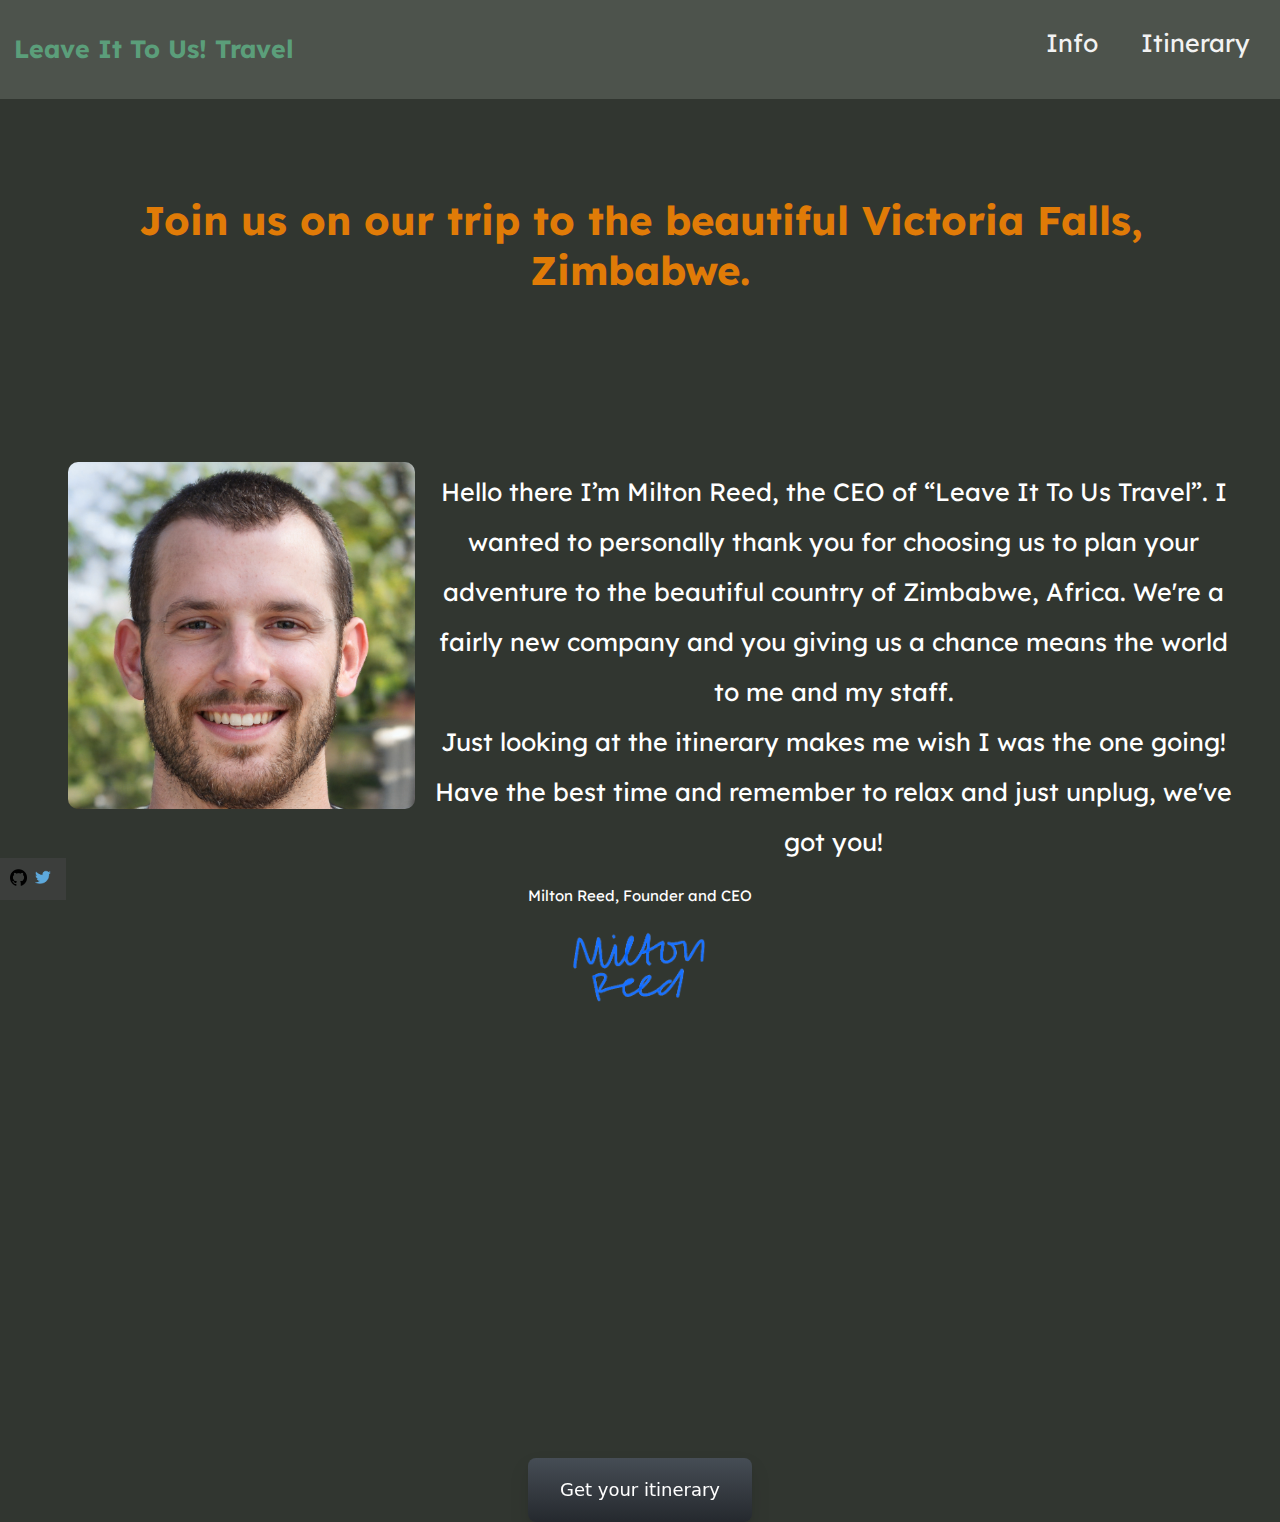
<file: index.html>
<!doctype html>

<html lang="en">
<head>
  <meta charset="utf-8">
  <meta name="viewport" content="width=device-width, initial-scale=1">

  <title>Leave It To Us! Travel</title>
  <link rel="stylesheet" href="public/style/header.css">
  <link rel="stylesheet" href="public/style/body.css">

</head>
<body>
<div class="topnav">
   <h2 class="name">Leave It To Us! Travel</h2>
  <div class="links">
  <a class="active" href="index.html">Info</a>
  <a href="public/gort.pdf">Itinerary</a>

  </div>
</div>
    
<h5 class="title">Join us on our trip to the beautiful Victoria Falls, Zimbabwe.</h5>
<div id="letter">
<img class="milton" src="public/images/milton.jpg" width="347"/>
<p>Hello there I’m Milton Reed, the CEO of “Leave It To Us Travel”. I wanted to personally thank you for choosing us to plan your adventure to the beautiful country of Zimbabwe, Africa. We're a fairly new company and you giving us a chance means the world to me and my staff.
<br>
Just looking at the itinerary makes me wish I was the one going! Have the best time and remember to relax and just unplug, we've got you! 
<br>

<span id="siggy">
Milton Reed, 
Founder and CEO   
<br>
<img src="public/images/siggy.png" height="100"/>
</span>
</p>
</div>
<br>
<br>
<br>
<br>
<br>
<br>
<br>
<br>

<a href="public/gort.pdf"><button class="button-84" role="button">Get your itinerary</button></a>



<footer id="footer">
<a href="https://github.com/staticalliam7-projects/biomes"> <img src="public/images/github.png" width="17"/> &Tab;</a><a href="https://twitter.com/realmiltonreed"><img src="public/images/twatter.png" width="25"/></a>
</footer>
  </body>
</html>
</file>
<file: public/style/header.css>
@import url('https://fonts.googleapis.com/css2?family=Lexend:wght@500&display=swap');
*{
     font-family: 'Lexend', serif;
}

/* Add a black background color to the top navigation */
.topnav {
  background-color: #4D534C;
  overflow: hidden;
  margin-right:-10px;
  margin-left:-10px;
  margin-bottom:-10px;
  margin-top:-10px;
}
.links{
  float: right;
  color: #f2f2f2;
  text-align: center;
  padding: 14px 16px;
  text-decoration: none;
  font-size: 40px;
}
.name{
  float: left;
  color: #5B9E7A;
  text-align: center;
  padding: 14px 16px;
  text-decoration: none;
  font-size: 25px;

}
/* Style the links inside the navigation bar */
.topnav a {
 /* float: left;*/
  color: #f2f2f2;
  text-align: center;
  padding: 14px 16px;
  text-decoration: none;
  font-size: 25px;
}

/* Change the color of links on hover */
.topnav a:hover {
  background-color: #3d3d3d;
  color: white;
}
</file>
<file: public/style/body.css>
.milton{
   border-radius: 30px;
   float:left;
   padding:20px;
}
body{
    background:#313630;
    font-family: 'Lexend', serif;
    font-size:36px;
    color:white;
    text-align:center;
    position:absolute;
}
a{
 color:#FFFF;
 text-decoration:none;

}
#footer{
padding:10px;
 position:fixed;
 bottom:0;
 left:0;
 color:#FFFF;
 font-size:15px;
 text-decoration:none;
 background:#3c3e3c;
}
.title{
    padding:40px;
    text-align:center;
    font-size:40px;
    color:#e07b07
}

#letter{
    float:center;
    padding:40px;
    font-size:25px;
    line-height:2;
}
#siggy{
    font-size:15px;
}

.button-84 {
  align-items: center;
  background-color: initial;
  background-image: linear-gradient(#464d55, #25292e);
  border-radius: 8px;
  border-width: 0;
  box-shadow: 0 10px 20px rgba(0, 0, 0, .1),0 3px 6px rgba(0, 0, 0, .05);
  box-sizing: border-box;
  color: #fff;
  cursor: pointer;
  display: inline-flex;
  flex-direction: column;
  font-family: expo-brand-demi,system-ui,-apple-system,BlinkMacSystemFont,"Segoe UI",Roboto,"Helvetica Neue",Arial,"Noto Sans",sans-serif,"Apple Color Emoji","Segoe UI Emoji","Segoe UI Symbol","Noto Color Emoji";
  font-size: 18px;
  height: 52px;
  justify-content: center;
  line-height: 1;
  margin: 0;
  outline: none;
  overflow: hidden;
  padding: 32px;
  text-align: center;
  text-decoration: none;
  transform: translate3d(0, 0, 0);
  transition: all 150ms;
  vertical-align: baseline;
  white-space: nowrap;
}

.button-84:hover {
  box-shadow: rgba(0, 1, 0, .2) 0 2px 8px;
  opacity: .85;
}

.button-84:active {
  outline: 0;
}

.button-84:focus {
  box-shadow: rgba(0, 0, 0, .5) 0 0 0 3px;
}

@media (max-width: 420px) {
  .button-84 {
    height: 48px;
  }
}
</file>
